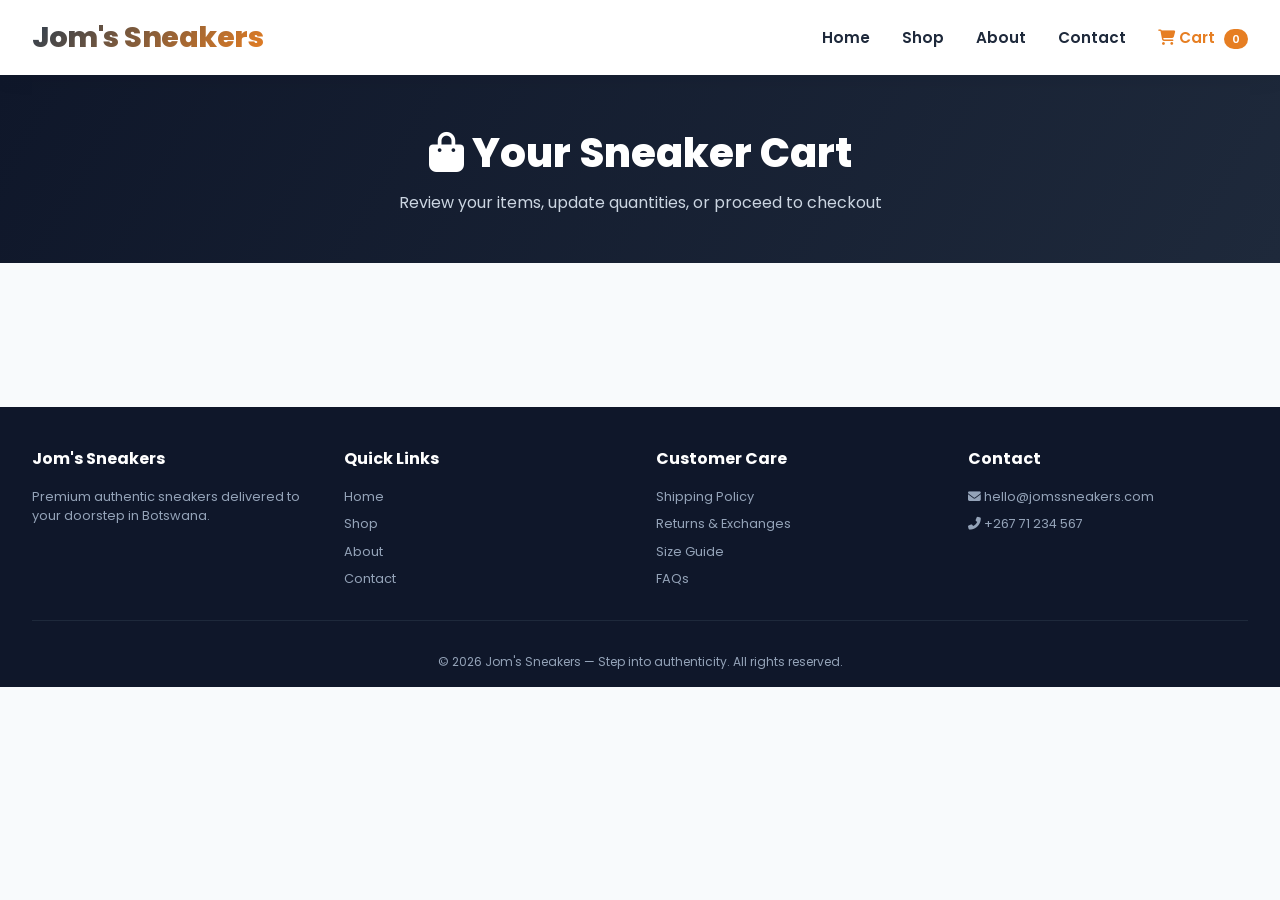
<file: cart.html>
<!DOCTYPE html>
<html lang="en">
<head>
    <meta charset="UTF-8">
    <meta name="viewport" content="width=device-width, initial-scale=1.0">
    <meta name="description" content="Review your sneaker selections at Jom's Sneakers. Update quantities, remove items, and proceed to secure checkout.">
    <meta name="keywords" content="shopping cart, sneakers cart, checkout, jom's sneakers cart">
    <meta name="author" content="Jom's Sneakers">
    <title>Shopping Cart | Jom's Sneakers</title>

    <!-- Font Awesome Icons -->
    <link rel="stylesheet" href="https://cdnjs.cloudflare.com/ajax/libs/font-awesome/6.4.0/css/all.min.css">

    <!-- Google Fonts -->
    <link href="https://fonts.googleapis.com/css2?family=Poppins:wght@300;400;500;600;700;800&display=swap" rel="stylesheet">

    <style>
        /*  CSS FOR CART PAGE*/
        
        * {
            margin: 0;
            padding: 0;
            box-sizing: border-box;
        }

        body {
            font-family: 'Poppins', sans-serif;
            background-color: #f8fafc;
            color: #1e293b;
            line-height: 1.5;
        }

        a {
            text-decoration: none;
            color: inherit;
        }

        /* ----- HEADER & NAVIGATION ----- */
        header {
            background: white;
            box-shadow: 0 4px 20px rgba(0,0,0,0.06);
            padding: 1rem 2rem;
            display: flex;
            justify-content: space-between;
            align-items: center;
            flex-wrap: wrap;
            position: sticky;
            top: 0;
            z-index: 1000;
        }

        .logo a {
            font-size: 1.8rem;
            font-weight: 800;
            background: linear-gradient(135deg, #2c3e50, #e67e22);
            -webkit-background-clip: text;
            background-clip: text;
            color: transparent;
            letter-spacing: -0.5px;
        }

        .navbar ul {
            display: flex;
            gap: 2rem;
            align-items: center;
            list-style: none;
        }

        .navbar ul li a {
            font-weight: 600;
            transition: 0.3s;
            font-size: 0.95rem;
        }

        .navbar ul li a:hover,
        .navbar ul li a.active {
            color: #e67e22;
        }

        .cart-badge {
            background: #e67e22;
            border-radius: 50px;
            padding: 2px 8px;
            font-size: 11px;
            margin-left: 5px;
            color: white;
        }

        .hamburger {
            display: none;
            font-size: 1.8rem;
            background: none;
            border: none;
            cursor: pointer;
            color: #2c3e50;
        }

        /* ========== CART HERO ========== */
        .cart-hero {
            background: linear-gradient(120deg, #0f172a 0%, #1e293b 100%);
            padding: 3rem 2rem;
            text-align: center;
        }

        .cart-hero h1 {
            font-size: 2.5rem;
            font-weight: 800;
            color: white;
            margin-bottom: 0.5rem;
        }

        .cart-hero p {
            color: #cbd5e1;
            font-size: 1rem;
        }

        /* ========== CART MAIN SECTION ========== */
        .cart-main {
            max-width: 1300px;
            margin: 0 auto;
            padding: 3rem 2rem;
        }

        .cart-layout {
            display: grid;
            grid-template-columns: 1fr 380px;
            gap: 2rem;
        }

        /* Cart Items Table */
        .cart-items-section {
            background: white;
            border-radius: 24px;
            padding: 1.5rem;
            box-shadow: 0 8px 20px rgba(0,0,0,0.05);
        }

        .cart-header {
            display: grid;
            grid-template-columns: 3fr 1fr 1fr 0.5fr;
            padding-bottom: 1rem;
            border-bottom: 2px solid #f1f5f9;
            font-weight: 700;
            color: #64748b;
            font-size: 0.85rem;
        }

        .cart-item {
            display: grid;
            grid-template-columns: 3fr 1fr 1fr 0.5fr;
            align-items: center;
            padding: 1.2rem 0;
            border-bottom: 1px solid #f1f5f9;
            transition: background 0.2s;
        }

        .cart-item:hover {
            background: #fafcff;
        }

        .product-info {
            display: flex;
            align-items: center;
            gap: 1rem;
        }

        .product-img {
            width: 70px;
            height: 70px;
            background: #f1f5f9;
            border-radius: 16px;
            overflow: hidden;
        }

        .product-img img {
            width: 100%;
            height: 100%;
            object-fit: cover;
        }

        .product-details h3 {
            font-size: 1rem;
            font-weight: 700;
            margin-bottom: 0.2rem;
        }

        .product-details .item-price {
            font-size: 0.75rem;
            color: #e67e22;
            font-weight: 600;
        }

        .item-price-col {
            font-weight: 700;
            color: #1e293b;
        }

        .quantity-control {
            display: flex;
            align-items: center;
            gap: 10px;
        }

        .qty-btn {
            background: #f1f5f9;
            border: none;
            width: 28px;
            height: 28px;
            border-radius: 8px;
            cursor: pointer;
            font-weight: 700;
            transition: 0.2s;
        }

        .qty-btn:hover {
            background: #e67e22;
            color: white;
        }

        .qty-value {
            font-weight: 600;
            min-width: 30px;
            text-align: center;
        }

        .remove-item {
            background: none;
            border: none;
            color: #ef4444;
            cursor: pointer;
            font-size: 1.1rem;
            transition: 0.2s;
        }

        .remove-item:hover {
            color: #dc2626;
            transform: scale(1.1);
        }

        /* Cart Summary Sidebar */
        .cart-summary {
            background: white;
            border-radius: 24px;
            padding: 1.5rem;
            box-shadow: 0 8px 20px rgba(0,0,0,0.05);
            align-self: start;
            position: sticky;
            top: 100px;
        }

        .cart-summary h3 {
            font-size: 1.3rem;
            margin-bottom: 1.5rem;
            padding-bottom: 0.8rem;
            border-bottom: 2px solid #f1f5f9;
        }

        .summary-row {
            display: flex;
            justify-content: space-between;
            margin-bottom: 1rem;
            font-size: 0.95rem;
        }

        .summary-row.total {
            margin-top: 1rem;
            padding-top: 1rem;
            border-top: 2px solid #f1f5f9;
            font-weight: 800;
            font-size: 1.2rem;
            color: #e67e22;
        }

        .checkout-btn {
            width: 100%;
            background: #e67e22;
            color: white;
            border: none;
            padding: 14px;
            border-radius: 50px;
            font-weight: 700;
            font-size: 1rem;
            cursor: pointer;
            transition: 0.25s;
            margin-top: 1rem;
            display: flex;
            align-items: center;
            justify-content: center;
            gap: 8px;
        }

        .checkout-btn:hover {
            background: #d35400;
            transform: scale(1.02);
        }

        .continue-shopping {
            display: block;
            text-align: center;
            margin-top: 1rem;
            font-size: 0.85rem;
            color: #e67e22;
            font-weight: 600;
        }

        /* Empty Cart State */
        .empty-cart {
            text-align: center;
            padding: 4rem 2rem;
            background: white;
            border-radius: 28px;
        }

        .empty-cart i {
            font-size: 4rem;
            color: #cbd5e1;
            margin-bottom: 1rem;
        }

        .empty-cart h3 {
            font-size: 1.5rem;
            margin-bottom: 1rem;
        }

        .shop-now-btn {
            display: inline-block;
            background: #e67e22;
            color: white;
            padding: 12px 32px;
            border-radius: 50px;
            font-weight: 700;
            margin-top: 1rem;
            transition: 0.25s;
        }

        .shop-now-btn:hover {
            background: #d35400;
        }

        /* Footer */
        footer {
            background: #0f172a;
            color: #94a3b8;
            padding: 2.5rem 2rem 1rem;
            margin-top: 3rem;
        }

        .footer-inner {
            max-width: 1300px;
            margin: 0 auto;
            display: grid;
            grid-template-columns: repeat(auto-fit, minmax(200px, 1fr));
            gap: 2rem;
        }

        .footer-col h4 {
            color: white;
            margin-bottom: 1rem;
            font-size: 1rem;
        }

        .footer-col p, .footer-col a {
            font-size: 0.8rem;
            color: #94a3b8;
            display: block;
            margin-bottom: 0.5rem;
        }

        .footer-col a:hover {
            color: #e67e22;
        }

        .copyright {
            text-align: center;
            padding-top: 2rem;
            font-size: 0.75rem;
            border-top: 1px solid #1e293b;
            margin-top: 1.5rem;
        }

        /* Toast Notification */
        .toast-notify {
            position: fixed;
            bottom: 30px;
            right: 30px;
            background: #10b981;
            color: white;
            padding: 12px 24px;
            border-radius: 50px;
            z-index: 1100;
            animation: slideInRight 0.3s ease;
            font-weight: 500;
        }

        @keyframes slideInRight {
            from { transform: translateX(100px); opacity: 0; }
            to { transform: translateX(0); opacity: 1; }
        }

        /* Responsive */
        @media (max-width: 900px) {
            .cart-layout {
                grid-template-columns: 1fr;
            }
            .cart-summary {
                position: static;
            }
        }

        @media (max-width: 768px) {
            header {
                padding: 1rem;
            }
            .hamburger {
                display: block;
            }
            .navbar ul {
                display: none;
                flex-direction: column;
                width: 100%;
                background: white;
                padding: 1rem 0;
            }
            .navbar ul.show {
                display: flex;
            }
            .cart-header {
                display: none;
            }
            .cart-item {
                grid-template-columns: 1fr;
                gap: 0.8rem;
                position: relative;
                padding: 1rem 0;
            }
            .product-info {
                flex-direction: column;
                text-align: center;
            }
            .quantity-control {
                justify-content: center;
            }
            .item-price-col {
                text-align: center;
            }
            .remove-item {
                position: absolute;
                top: 10px;
                right: 10px;
            }
        }

        @media (max-width: 480px) {
            .cart-main {
                padding: 2rem 1rem;
            }
            .cart-hero h1 {
                font-size: 1.8rem;
            }
        }
    </style>
</head>
<body>

<!-- HEADER -->
<header>
    <div class="logo"><a href="index.html">Jom's Sneakers</a></div>
    <button class="hamburger" id="hamburgerBtn">☰</button>
    <nav class="navbar">
        <ul id="navMenu">
            <li><a href="index.html">Home</a></li>
            <li><a href="sneakers.html">Shop</a></li>
            <li><a href="about.html">About</a></li>
            <li><a href="contact.html">Contact</a></li>
            <li><a href="cart.html" class="active"><i class="fas fa-shopping-cart"></i> Cart <span id="cartNavCount" class="cart-badge">0</span></a></li>
        </ul>
    </nav>
</header>

<!-- CART HERO -->
<section class="cart-hero">
    <h1><i class="fas fa-shopping-bag"></i> Your Sneaker Cart</h1>
    <p>Review your items, update quantities, or proceed to checkout</p>
</section>

<!-- CART MAIN CONTENT -->
<div class="cart-main" id="cartMainContainer">
    <!-- Dynamic content will be injected here -->
</div>

<!-- FOOTER -->
<footer>
    <div class="footer-inner">
        <div class="footer-col">
            <h4>Jom's Sneakers</h4>
            <p>Premium authentic sneakers delivered to your doorstep in Botswana.</p>
        </div>
        <div class="footer-col">
            <h4>Quick Links</h4>
            <a href="index.html">Home</a>
            <a href="sneakers.html">Shop</a>
            <a href="about.html">About</a>
            <a href="contact.html">Contact</a>
        </div>
        <div class="footer-col">
            <h4>Customer Care</h4>
            <a href="#">Shipping Policy</a>
            <a href="#">Returns & Exchanges</a>
            <a href="#">Size Guide</a>
            <a href="#">FAQs</a>
        </div>
        <div class="footer-col">
            <h4>Contact</h4>
            <p><i class="fas fa-envelope"></i> hello@jomssneakers.com</p>
            <p><i class="fas fa-phone-alt"></i> +267 71 234 567</p>
        </div>
    </div>
    <div class="copyright">© 2026 Jom's Sneakers — Step into authenticity. All rights reserved.</div>
</footer>

<script>
    // ========== CART FUNCTIONALITY ==========
    
    // Get cart from localStorage
    function getCart() {
        const cart = localStorage.getItem('jomsCart');
        return cart ? JSON.parse(cart) : [];
    }

    // Save cart to localStorage
    function saveCart(cart) {
        localStorage.setItem('jomsCart', JSON.stringify(cart));
        updateCartCount();
        renderCartPage();
    }

    // Update cart badge in header
    function updateCartCount() {
        const cart = getCart();
        const totalItems = cart.reduce((sum, item) => sum + item.quantity, 0);
        const badge = document.getElementById('cartNavCount');
        if (badge) badge.innerText = totalItems;
        
        // Also dispatch storage event for other tabs
        window.dispatchEvent(new Event('storage'));
    }

    // Update item quantity
    function updateQuantity(productId, newQuantity) {
        let cart = getCart();
        const itemIndex = cart.findIndex(item => item.id == productId);
        
        if (itemIndex !== -1) {
            if (newQuantity <= 0) {
                // Remove item if quantity is 0 or less
                cart.splice(itemIndex, 1);
                showToast('Item removed from cart', '#ef4444');
            } else {
                cart[itemIndex].quantity = newQuantity;
                showToast('Quantity updated', '#10b981');
            }
            saveCart(cart);
        }
    }

    // Remove item completely
    function removeItem(productId) {
        let cart = getCart();
        cart = cart.filter(item => item.id != productId);
        saveCart(cart);
        showToast('Item removed', '#ef4444');
    }

    // Show toast notification
    function showToast(message, bgColor = '#10b981') {
        const existingToast = document.querySelector('.toast-notify');
        if (existingToast) existingToast.remove();
        
        const toast = document.createElement('div');
        toast.className = 'toast-notify';
        toast.style.backgroundColor = bgColor;
        toast.innerHTML = `<i class="fas fa-check-circle"></i> ${message}`;
        document.body.appendChild(toast);
        
        setTimeout(() => {
            toast.style.opacity = '0';
            setTimeout(() => toast.remove(), 300);
        }, 2500);
    }

    // Render the cart page
    function renderCartPage() {
        const cart = getCart();
        const container = document.getElementById('cartMainContainer');
        
        if (!container) return;
        
        if (cart.length === 0) {
            // Empty cart UI
            container.innerHTML = `
                <div class="empty-cart">
                    <i class="fas fa-shopping-cart"></i>
                    <h3>Your cart is empty</h3>
                    <p>Looks like you haven't added any sneakers yet.</p>
                    <a href="sneakers.html" class="shop-now-btn"><i class="fas fa-arrow-right"></i> Start Shopping</a>
                </div>
            `;
            return;
        }
        
        // Calculate totals
        let subtotal = 0;
        let cartItemsHtml = '';
        
        cart.forEach(item => {
            const itemTotal = item.price * item.quantity;
            subtotal += itemTotal;
            
            cartItemsHtml += `
                <div class="cart-item" data-id="${item.id}">
                    <div class="product-info">
                        <div class="product-img">
                            <img src="${item.image || 'https://images.unsplash.com/photo-1542291026-7eec264c27ff?w=80&h=80&fit=crop'}" alt="${item.name}">
                        </div>
                        <div class="product-details">
                            <h3>${escapeHtml(item.name)}</h3>
                            <div class="item-price">P${item.price.toLocaleString()} each</div>
                        </div>
                    </div>
                    <div class="item-price-col">
                        P${itemTotal.toLocaleString()}
                    </div>
                    <div class="quantity-control">
                        <button class="qty-btn" onclick="updateQuantity(${item.id}, ${item.quantity - 1})">−</button>
                        <span class="qty-value">${item.quantity}</span>
                        <button class="qty-btn" onclick="updateQuantity(${item.id}, ${item.quantity + 1})">+</button>
                    </div>
                    <button class="remove-item" onclick="removeItem(${item.id})">
                        <i class="fas fa-trash-alt"></i>
                    </button>
                </div>
            `;
        });
        
        const shipping = subtotal > 2000 ? 0 : 150;
        const total = subtotal + shipping;
        
        const fullHtml = `
            <div class="cart-layout">
                <div class="cart-items-section">
                    <div class="cart-header">
                        <span>Product</span>
                        <span>Price</span>
                        <span>Quantity</span>
                        <span></span>
                    </div>
                    <div id="cartItemsList">
                        ${cartItemsHtml}
                    </div>
                </div>
                
                <div class="cart-summary">
                    <h3>Order Summary</h3>
                    <div class="summary-row">
                        <span>Subtotal (${cart.reduce((sum,i)=>sum+i.quantity,0)} items)</span>
                        <span>P${subtotal.toLocaleString()}</span>
                    </div>
                    <div class="summary-row">
                        <span>Shipping</span>
                        <span>${shipping === 0 ? 'FREE' : 'P' + shipping.toLocaleString()}</span>
                    </div>
                    <div class="summary-row total">
                        <span>Total</span>
                        <span>P${total.toLocaleString()}</span>
                    </div>
                    <button class="checkout-btn" onclick="proceedToCheckout()">
                        <i class="fas fa-lock"></i> Proceed to Checkout
                    </button>
                    <a href="sneakers.html" class="co
</file>
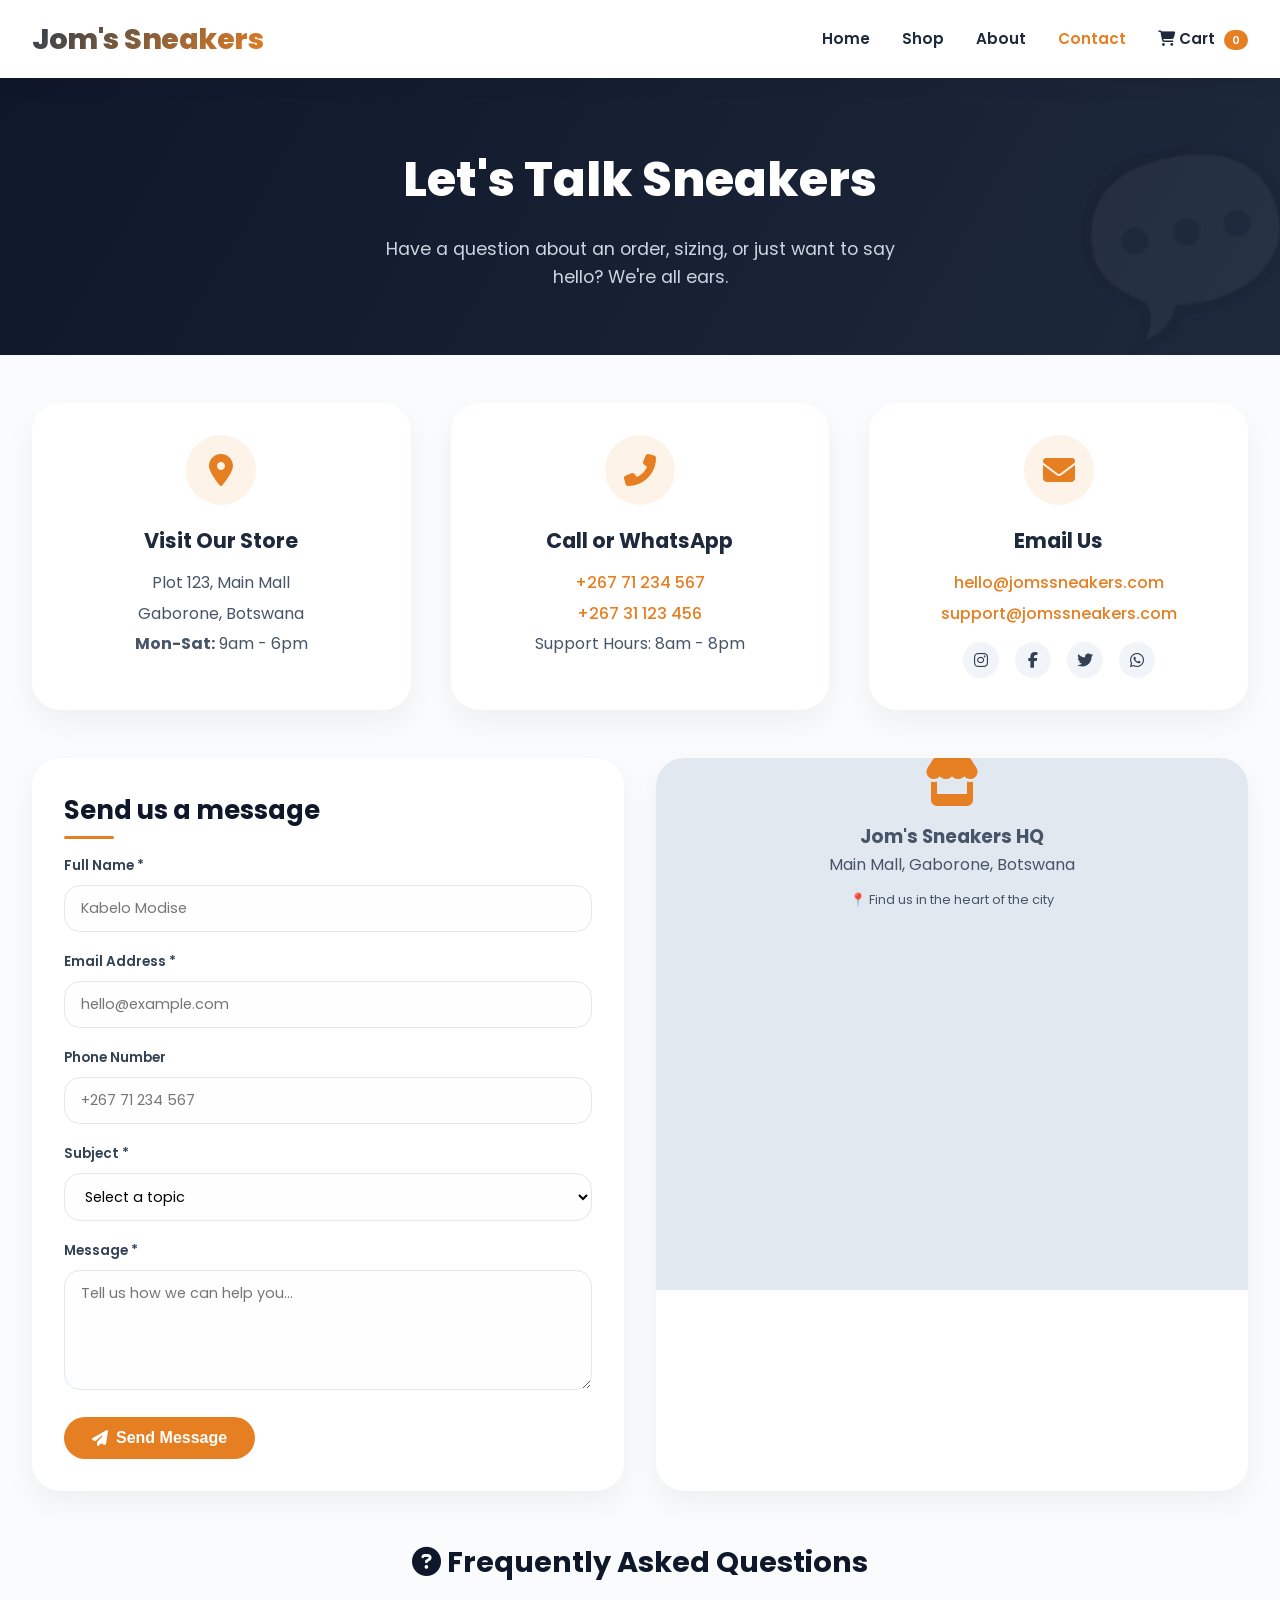
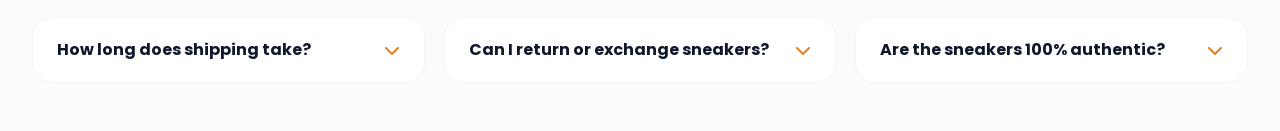
<file: contact.html>
<!DOCTYPE html>
<html lang="en">
<head>
    <meta charset="UTF-8">
    <meta name="viewport" content="width=device-width, initial-scale=1.0">
    <meta name="description" content="Get in touch with Jom's Sneakers. Customer support, store inquiries, returns, and wholesale questions. We're here to help 24/7.">
    <meta name="keywords" content="contact sneakers botswana, customer support, jom's sneakers contact, shoe store gaborone">
    <meta name="author" content="Jom's Sneakers">
    <title>Contact Us | Jom's Sneakers Support</title>

    <!-- Font Awesome Icons -->
    <link rel="stylesheet" href="https://cdnjs.cloudflare.com/ajax/libs/font-awesome/6.4.0/css/all.min.css">

    <!-- Google Fonts -->
    <link href="https://fonts.googleapis.com/css2?family=Poppins:wght@300;400;500;600;700;800&display=swap" rel="stylesheet">

    <style>
       
        * {
            margin: 0;
            padding: 0;
            box-sizing: border-box;
        }

        body {
            font-family: 'Poppins', sans-serif;
            background-color: #fafbfc;
            color: #1e293b;
            line-height: 1.6;
        }

        img {
            max-width: 100%;
            display: block;
        }

        a {
            text-decoration: none;
            color: inherit;
        }

        /* ----- HEADER & NAVIGATION ----- */
        header {
            background: white;
            box-shadow: 0 4px 20px rgba(0,0,0,0.06);
            padding: 1rem 2rem;
            display: flex;
            justify-content: space-between;
            align-items: center;
            flex-wrap: wrap;
            position: sticky;
            top: 0;
            z-index: 1000;
        }

        .logo a {
            font-size: 1.8rem;
            font-weight: 800;
            background: linear-gradient(135deg, #2c3e50, #e67e22);
            -webkit-background-clip: text;
            background-clip: text;
            color: transparent;
            letter-spacing: -0.5px;
        }

        .navbar ul {
            display: flex;
            gap: 2rem;
            align-items: center;
            list-style: none;
        }

        .navbar ul li a {
            font-weight: 600;
            transition: 0.3s;
            font-size: 0.95rem;
        }

        .navbar ul li a:hover,
        .navbar ul li a.active {
            color: #e67e22;
        }

        .cart-badge {
            background: #e67e22;
            border-radius: 50px;
            padding: 2px 8px;
            font-size: 11px;
            margin-left: 5px;
            color: white;
        }

        .hamburger {
            display: none;
            font-size: 1.8rem;
            background: none;
            border: none;
            cursor: pointer;
            color: #2c3e50;
        }

        /* ========== CONTACT HERO ========== */
        .contact-hero {
            background: linear-gradient(120deg, #0f172a 0%, #1e293b 100%);
            padding: 4rem 2rem;
            text-align: center;
            position: relative;
            overflow: hidden;
        }

        .contact-hero::before {
            content: '💬';
            position: absolute;
            font-size: 180px;
            opacity: 0.04;
            bottom: -30px;
            right: -20px;
            transform: rotate(-10deg);
            pointer-events: none;
        }

        .contact-hero h1 {
            font-size: 3rem;
            font-weight: 800;
            color: white;
            margin-bottom: 1rem;
        }

        .contact-hero p {
            color: #cbd5e1;
            font-size: 1.1rem;
            max-width: 550px;
            margin: 0 auto;
        }

        /* MAIN CONTACT SECTION */
        .contact-main {
            max-width: 1300px;
            margin: 0 auto;
            padding: 3rem 2rem;
        }

        .contact-grid {
            display: grid;
            grid-template-columns: repeat(auto-fit, minmax(320px, 1fr));
            gap: 2.5rem;
            margin-bottom: 3rem;
        }

        /* Contact Info Cards */
        .contact-info-card {
            background: white;
            border-radius: 28px;
            padding: 2rem;
            box-shadow: 0 12px 30px rgba(0,0,0,0.05);
            transition: transform 0.25s, box-shadow 0.25s;
            text-align: center;
        }

        .contact-info-card:hover {
            transform: translateY(-5px);
            box-shadow: 0 20px 35px rgba(0,0,0,0.1);
        }

        .info-icon {
            width: 70px;
            height: 70px;
            background: #fef3e8;
            border-radius: 50%;
            display: flex;
            align-items: center;
            justify-content: center;
            margin: 0 auto 1.2rem;
        }

        .info-icon i {
            font-size: 2rem;
            color: #e67e22;
        }

        .contact-info-card h3 {
            font-size: 1.3rem;
            margin-bottom: 0.8rem;
        }

        .contact-info-card p {
            color: #475569;
            margin-bottom: 0.3rem;
        }

        .contact-info-card a {
            color: #e67e22;
            font-weight: 500;
        }

        .contact-info-card a:hover {
            text-decoration: underline;
        }

        .social-links-mini {
            display: flex;
            justify-content: center;
            gap: 1rem;
            margin-top: 1rem;
        }

        .social-links-mini a {
            background: #f1f5f9;
            width: 36px;
            height: 36px;
            display: flex;
            align-items: center;
            justify-content: center;
            border-radius: 50%;
            transition: 0.2s;
            color: #334155;
        }

        .social-links-mini a:hover {
            background: #e67e22;
            color: white;
            transform: translateY(-2px);
        }

        /* Contact Form & Map Row */
        .form-map-row {
            display: grid;
            grid-template-columns: 1fr 1fr;
            gap: 2rem;
            margin-bottom: 3rem;
        }

        /* Form Styling */
        .contact-form-box {
            background: white;
            border-radius: 28px;
            padding: 2rem;
            box-shadow: 0 12px 30px rgba(0,0,0,0.05);
        }

        .contact-form-box h2 {
            font-size: 1.6rem;
            margin-bottom: 1.5rem;
            color: #0f172a;
            position: relative;
            display: inline-block;
        }

        .contact-form-box h2::after {
            content: '';
            position: absolute;
            bottom: -8px;
            left: 0;
            width: 50px;
            height: 3px;
            background: #e67e22;
            border-radius: 3px;
        }

        .form-group {
            margin-bottom: 1.2rem;
        }

        .form-group label {
            display: block;
            font-weight: 600;
            margin-bottom: 0.5rem;
            font-size: 0.85rem;
            color: #334155;
        }

        .form-group input,
        .form-group select,
        .form-group textarea {
            width: 100%;
            padding: 12px 16px;
            border: 1px solid #e2e8f0;
            border-radius: 16px;
            font-family: 'Poppins', sans-serif;
            font-size: 0.9rem;
            transition: 0.2s;
            background: #fefefe;
        }

        .form-group input:focus,
        .form-group select:focus,
        .form-group textarea:focus {
            outline: none;
            border-color: #e67e22;
            box-shadow: 0 0 0 3px #e67e2220;
        }

        .form-group textarea {
            resize: vertical;
            min-height: 120px;
        }

        .submit-btn {
            background: #e67e22;
            color: white;
            border: none;
            padding: 12px 28px;
            border-radius: 50px;
            font-weight: 700;
            font-size: 1rem;
            cursor: pointer;
            transition: 0.25s;
            display: inline-flex;
            align-items: center;
            gap: 8px;
        }

        .submit-btn:hover {
            background: #d35400;
            transform: scale(1.02);
        }

        /* Map Box */
        .map-box {
            background: white;
            border-radius: 28px;
            overflow: hidden;
            box-shadow: 0 12px 30px rgba(0,0,0,0.05);
        }

        .map-box iframe {
            width: 100%;
            height: 100%;
            min-height: 380px;
            border: none;
        }

        .map-placeholder {
            background: #e2e8f0;
            display: flex;
            flex-direction: column;
            align-items: center;
            justify-content: center;
            min-height: 380px;
            text-align: center;
            color: #475569;
        }

        .map-placeholder i {
            font-size: 3rem;
            color: #e67e22;
            margin-bottom: 1rem;
        }

        /* FAQ Accordion Section */
        .faq-section {
            margin-top: 2rem;
        }

        .faq-section h2 {
            font-size: 1.8rem;
            text-align: center;
            margin-bottom: 2rem;
            color: #0f172a;
        }

        .faq-grid {
            display: grid;
            grid-template-columns: repeat(auto-fit, minmax(300px, 1fr));
            gap: 1.2rem;
        }

        .faq-item {
            background: white;
            border-radius: 20px;
            padding: 1.2rem 1.5rem;
            cursor: pointer;
            transition: 0.2s;
            border: 1px solid #f1f5f9;
        }

        .faq-item:hover {
            border-color: #e67e2240;
            box-shadow: 0 4px 12px rgba(0,0,0,0.05);
        }

        .faq-question {
            display: flex;
            justify-content: space-between;
            align-items: center;
            font-weight: 700;
            color: #0f172a;
        }

        .faq-question i {
            color: #e67e22;
            transition: 0.2s;
        }

        .faq-answer {
            max-height: 0;
            overflow: hidden;
            transition: max-height 0.3s ease;
            color: #475569;
            font-size: 0.85rem;
            line-height: 1.5;
        }

        .faq-item.active .faq-answer {
            max-height: 150px;
            margin-top: 0.8rem;
        }

        .faq-item.active .faq-question i {
            transform: rotate(180deg);
        }

        /* Footer */
        footer {
            background: #0f172a;
            color: #94a3b8;
            padding: 2.5rem 2rem 1rem;
            margin-top: 3rem;
        }

        .footer-inner {
            max-width: 1300px;
            margin: 0 auto;
            display: grid;
            grid-template-columns: repeat(auto-fit, minmax(200px, 1fr));
            gap: 2rem;
        }

        .footer-col h4 {
            color: white;
            margin-bottom: 1rem;
            font-size: 1rem;
        }

        .footer-col p, .footer-col a {
            font-size: 0.8rem;
            color: #94a3b8;
            display: block;
            margin-bottom: 0.5rem;
        }

        .footer-col a:hover {
            color: #e67e22;
        }

        .copyright {
            text-align: center;
            padding-top: 2rem;
            font-size: 0.75rem;
            border-top: 1px solid #1e293b;
            margin-top: 1.5rem;
        }

        /* Success Toast */
        .toast-success {
            position: fixed;
            bottom: 30px;
            right: 30px;
            background: #10b981;
            color: white;
            padding: 14px 24px;
            border-radius: 50px;
            z-index: 1100;
            font-weight: 500;
            animation: slideIn 0.3s ease;
            box-shadow: 0 4px 12px rgba(0,0,0,0.15);
        }

        @keyframes slideIn {
            from { transform: translateX(100px); opacity: 0; }
            to { transform: translateX(0); opacity: 1; }
        }

        /* Responsive */
        @media (max-width: 900px) {
            .form-map-row {
                grid-template-columns: 1fr;
            }
            .map-box iframe {
                min-height: 320px;
            }
        }

        @media (max-width: 768px) {
            header {
                padding: 1rem;
            }
            .hamburger {
                display: block;
            }
            .navbar ul {
                display: none;
                flex-direction: column;
                width: 100%;
                background: white;
                padding: 1rem 0;
            }
            .navbar ul.show {
                display: flex;
            }
            .contact-hero h1 {
                font-size: 2.2rem;
            }
            .contact-grid {
                gap: 1.5rem;
            }
            .faq-section h2 {
                font-size: 1.5rem;
            }
        }

        @media (max-width: 480px) {
            .contact-main {
                padding: 2rem 1rem;
            }
            .contact-info-card {
                padding: 1.5rem;
            }
        }
    </style>
</head>
<body>

<!-- HEADER -->
<header>
    <div class="logo"><a href="index.html">Jom's Sneakers</a></div>
    <button class="hamburger" id="hamburgerBtn">☰</button>
    <nav class="navbar">
        <ul id="navMenu">
            <li><a href="index.html">Home</a></li>
            <li><a href="sneakers.html">Shop</a></li>
            <li><a href="about.html">About</a></li>
            <li><a href="contact.html" class="active">Contact</a></li>
            <li><a href="cart.html"><i class="fas fa-shopping-cart"></i> Cart <span id="cartNavCount" class="cart-badge">0</span></a></li>
        </ul>
    </nav>
</header>

<!-- CONTACT HERO -->
<section class="contact-hero">
    <h1>Let's Talk Sneakers</h1>
    <p>Have a question about an order, sizing, or just want to say hello? We're all ears.</p>
</section>

<!-- MAIN CONTENT -->
<div class="contact-main">

    <!-- Contact Info Cards Row -->
    <div class="contact-grid">
        <div class="contact-info-card">
            <div class="info-icon"><i class="fas fa-map-marker-alt"></i></div>
            <h3>Visit Our Store</h3>
            <p>Plot 123, Main Mall</p>
            <p>Gaborone, Botswana</p>
            <p><strong>Mon-Sat:</strong> 9am - 6pm</p>
        </div>
        <div class="contact-info-card">
            <div class="info-icon"><i class="fas fa-phone-alt"></i></div>
            <h3>Call or WhatsApp</h3>
            <p><a href="tel:+26771234567">+267 71 234 567</a></p>
            <p><a href="tel:+2673112345">+267 31 123 456</a></p>
            <p>Support Hours: 8am - 8pm</p>
        </div>
        <div class="contact-info-card">
            <div class="info-icon"><i class="fas fa-envelope"></i></div>
            <h3>Email Us</h3>
            <p><a href="mailto:hello@jomssneakers.com">hello@jomssneakers.com</a></p>
            <p><a href="mailto:support@jomssneakers.com">support@jomssneakers.com</a></p>
            <div class="social-links-mini">
                <a href="#"><i class="fab fa-instagram"></i></a>
                <a href="#"><i class="fab fa-facebook-f"></i></a>
                <a href="#"><i class="fab fa-twitter"></i></a>
                <a href="#"><i class="fab fa-whatsapp"></i></a>
            </div>
        </div>
    </div>

    <!-- Form + Map Row -->
    <div class="form-map-row">
        <!-- Contact Form -->
        <div class="contact-form-box">
            <h2>Send us a message</h2>
            <form id="contactForm">
                <div class="form-group">
                    <label>Full Name *</label>
                    <input type="text" id="fullName" placeholder="Kabelo Modise" required>
                </div>
                <div class="form-group">
                    <label>Email Address *</label>
                    <input type="email" id="email" placeholder="hello@example.com" required>
                </div>
                <div class="form-group">
                    <label>Phone Number</label>
                    <input type="tel" id="phone" placeholder="+267 71 234 567">
                </div>
                <div class="form-group">
                    <label>Subject *</label>
                    <select id="subject" required>
                        <option value="">Select a topic</option>
                        <option value="order">Order Inquiry</option>
                        <option value="returns">Returns & Exchange</option>
                        <option value="sizing">Sizing Help</option>
                        <option value="wholesale">Wholesale / Bulk Order</option>
                        <option value="feedback">Feedback / Suggestion</option>
                        <option value="other">Other</option>
                    </select>
                </div>
                <div class="form-group">
                    <label>Message *</label>
                    <textarea id="message" placeholder="Tell us how we can help you..." required></textarea>
                </div>
                <button type="submit" class="submit-btn"><i class="fas fa-paper-plane"></i> Send Message</button>
            </form>
        </div>

        <!-- Map Location -->
        <div class="map-box">
            <div class="map-placeholder" id="mapContainer">
                <i class="fas fa-store"></i>
                <h3>Jom's Sneakers HQ</h3>
                <p>Main Mall, Gaborone, Botswana</p>
                <p style="font-size:0.8rem; margin-top:12px;">📍 Find us in the heart of the city</p>
                <!-- Embed Google Map (Safe, free, no API key issues) -->
                <iframe 
                    src="https://www.google.com/maps/embed?pb=!1m18!1m12!1m3!1d57387.49782623226!2d25.902899739972924!3d-24.658918735496122!2m3!1f0!2f0!3f0!3m2!1i1024!2i768!4f13.1!3m3!1m2!1s0x1ebb6b0aac3839df%3A0x2e05bc1efcdddfe2!2sGaborone%2C%20Botswana!5e0!3m2!1sen!2sbw!4v1700000000000!5m2!1sen!2sbw" 
                    width="100%" 
                    height="380" 
                    style="border:0; display:block;" 
                    allowfullscreen="" 
                    loading="lazy" 
                    referrerpolicy="no-referrer-when-downgrade">
                </iframe>
            </div>
        </div>
    </div>

    <!-- FAQ Accordion Section - Quick Help -->
    <div class="faq-section">
        <h2><i class="fas fa-question-circle"></i> Frequently Asked Questions</h2>
        <div class="faq-grid">
            <div class="faq-item">
                <div class="faq-question">
                    <span>How long does shipping take?</span>
                    <i class="fas fa-chevron-down"></i>
                </div>
                <div class="faq-answer">Within Gaborone: 1-2 business days. Other regions in Botswana: 3-5 business days. You'll receive tracking info via SMS/email.</div>
            </div>
            <div class="faq-item">
                <div class="faq-question">
                    <span>Can I return or exchange sneakers?</span>
                    <i class="fas fa-chevron-down"></i>
                </div>
                <div class="faq-answer">Yes! Unworn, original condition sneakers can be returned within 14 days. Free exchanges for size issues. Contact support for a return label.</div>
            </div>
            <div class="faq-item">
                <div class="faq-question">
                    <span>Are the sneakers 100% authentic?</span>
                    <i class="fas fa-chevron-down"></i>
                </div>
                <div class="faq-answer">Absolutely. We source directly from official brand distributors. Every pair is verified before shipping.</div>
</file>
